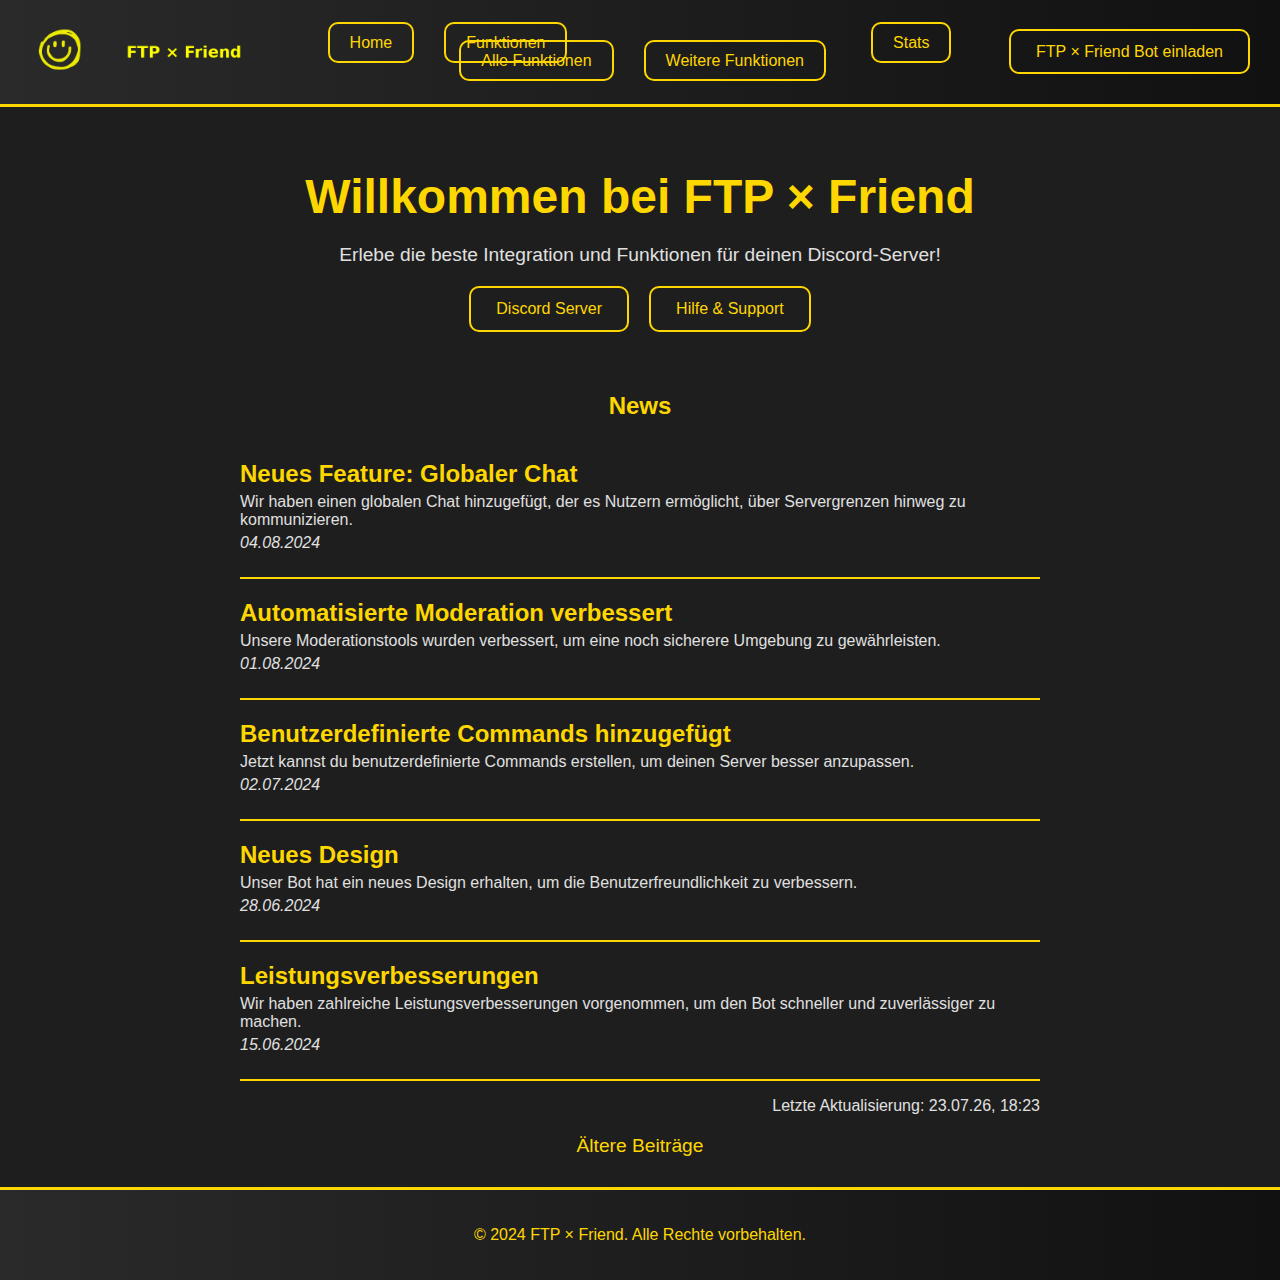
<file: index.html>
<!DOCTYPE html>
<html lang="de">
<head>
    <meta charset="UTF-8">
    <meta name="viewport" content="width=device-width, initial-scale=1.0">
    <title>FTP × Friend - Home</title>
    <link rel="stylesheet" href="styles.css">
</head>
<body>
    <header>
        <div class="header-container">
            <div class="logo">
                <img src="Ftp.freind_Bot.png" alt="FTP × Friend Bot Logo">
            </div>
            <nav>
                <ul class="menu">
                    <li><a href="https://discord-bot.geniusaigames.de">Home</a></li>
                    <li class="dropdown">
                        <a href="#" class="dropdown-toggle">Funktionen</a>
                        <ul class="dropdown-content">
                            <li><a href="funktionen.html">Alle Funktionen</a></li>
                            <li><a href="#">Weitere Funktionen</a></li>
                        </ul>
                    </li>
                    <li><a href="stats.html">Stats</a></li>
                </ul>
            </nav>
            <div class="invite">
                <a href="https://discord.com/oauth2/authorize?client_id=1223307511466037369&scope=bot%20applications.commands&permissions=2146958847">FTP × Friend Bot einladen</a>
            </div>
        </div>
    </header>
    <main>
        <section class="intro">
            <h1>Willkommen bei FTP × Friend</h1>
            <p>Erlebe die beste Integration und Funktionen für deinen Discord-Server!</p>
            <div class="additional-buttons">
                <a href="https://discord.com/invite/w49sdwefU6" class="button">Discord Server</a>
                <a href="https://discord.com/invite/w49sdwefU6" class="button">Hilfe & Support</a>
            </div>
        </section>
        <section class="news">
            <h2>News</h2>
            <div id="news-container">
            </div>
            <div class="update-info">
                <p>Letzte Aktualisierung: <span id="last-updated">-</span></p>
            </div>
            <div class="older-news">
                <a href="news.html">Ältere Beiträge</a>
            </div>
        </section>
    </main>
    <footer>
        <p>&copy; 2024 FTP × Friend. Alle Rechte vorbehalten.</p>
    </footer>
    <script src="news.js"></script>
</body>
</html>
</file>
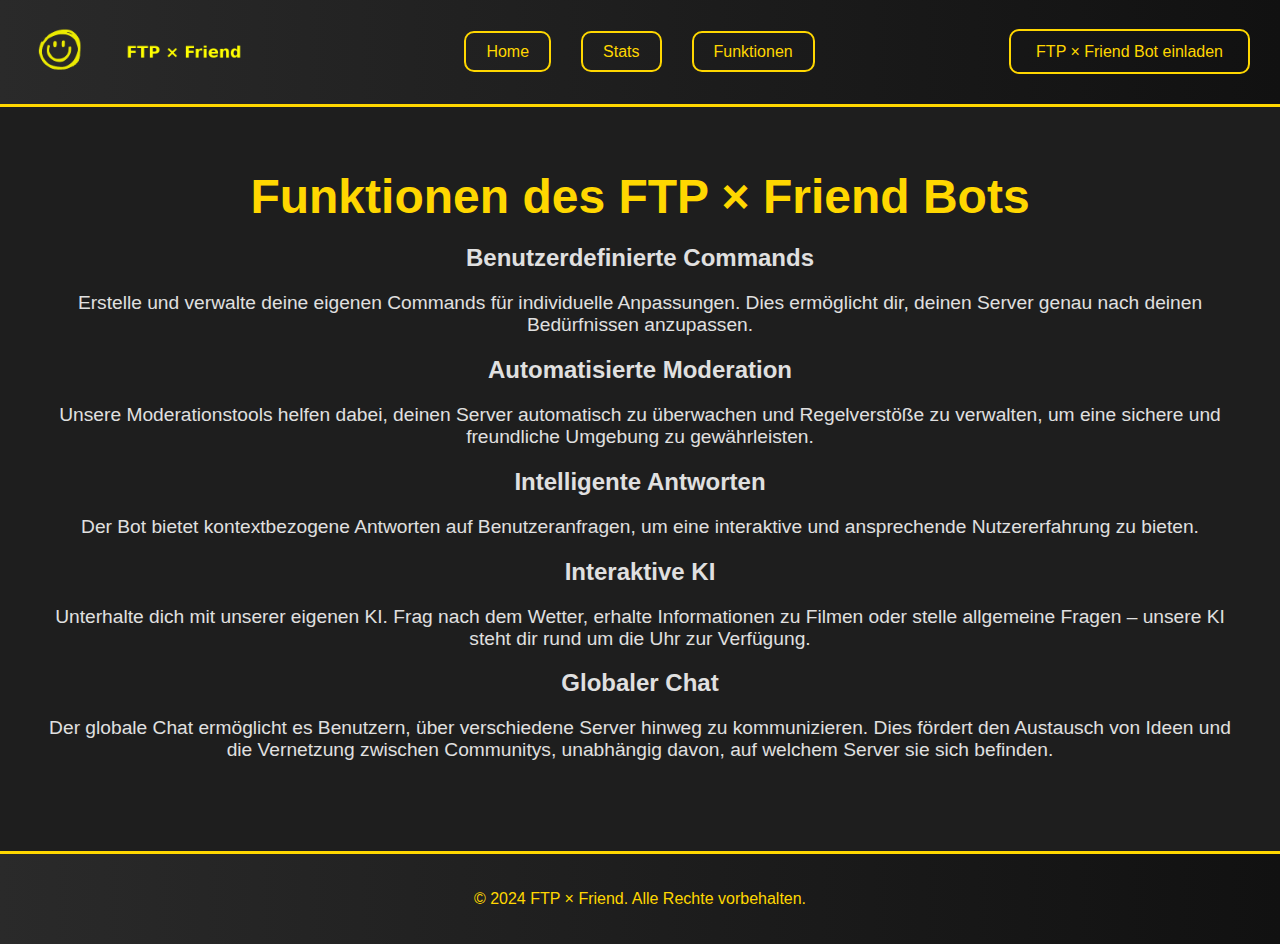
<file: funktionen.html>
<!DOCTYPE html>
<html lang="de">
<head>
    <meta charset="UTF-8">
    <meta name="viewport" content="width=device-width, initial-scale=1.0">
    <title>FTP × Friend - Funktionen</title>
    <link rel="stylesheet" href="styles.css">
</head>
<body>
    <header>
        <div class="header-container">
            <div class="logo">
                <img src="Ftp.freind_Bot.png" alt="FTP × Friend Bot Logo">
            </div>
            <nav>
                <ul>
                    <li><a href="index.html">Home</a></li>
                    <li><a href="stats.html">Stats</a></li>
                    <li><a href="funktionen.html">Funktionen</a></li>
                </ul>
            </nav>
            <div class="invite">
                <a href="https://discord.com/invite/yourbotinvite">FTP × Friend Bot einladen</a>
            </div>
        </div>
    </header>
    <main>
        <section class="features">
            <h1>Funktionen des FTP × Friend Bots</h1>
            <div class="features-list">
                <div class="feature-item">
                    <h2>Benutzerdefinierte Commands</h2>
                    <p>Erstelle und verwalte deine eigenen Commands für individuelle Anpassungen. Dies ermöglicht dir, deinen Server genau nach deinen Bedürfnissen anzupassen.</p>
                </div>
                <div class="feature-item">
                    <h2>Automatisierte Moderation</h2>
                    <p>Unsere Moderationstools helfen dabei, deinen Server automatisch zu überwachen und Regelverstöße zu verwalten, um eine sichere und freundliche Umgebung zu gewährleisten.</p>
                </div>
                <div class="feature-item">
                    <h2>Intelligente Antworten</h2>
                    <p>Der Bot bietet kontextbezogene Antworten auf Benutzeranfragen, um eine interaktive und ansprechende Nutzererfahrung zu bieten.</p>
                </div>
                <div class="feature-item">
                    <h2>Interaktive KI</h2>
                    <p>Unterhalte dich mit unserer eigenen KI. Frag nach dem Wetter, erhalte Informationen zu Filmen oder stelle allgemeine Fragen – unsere KI steht dir rund um die Uhr zur Verfügung.</p>
                </div>
                <div class="feature-item">
                    <h2>Globaler Chat</h2>
                    <p>Der globale Chat ermöglicht es Benutzern, über verschiedene Server hinweg zu kommunizieren. Dies fördert den Austausch von Ideen und die Vernetzung zwischen Communitys, unabhängig davon, auf welchem Server sie sich befinden.</p>
                </div>
            </div>
        </section>
    </main>
    <footer>
        <p>&copy; 2024 FTP × Friend. Alle Rechte vorbehalten.</p>
    </footer>
</body>
</html>
</file>
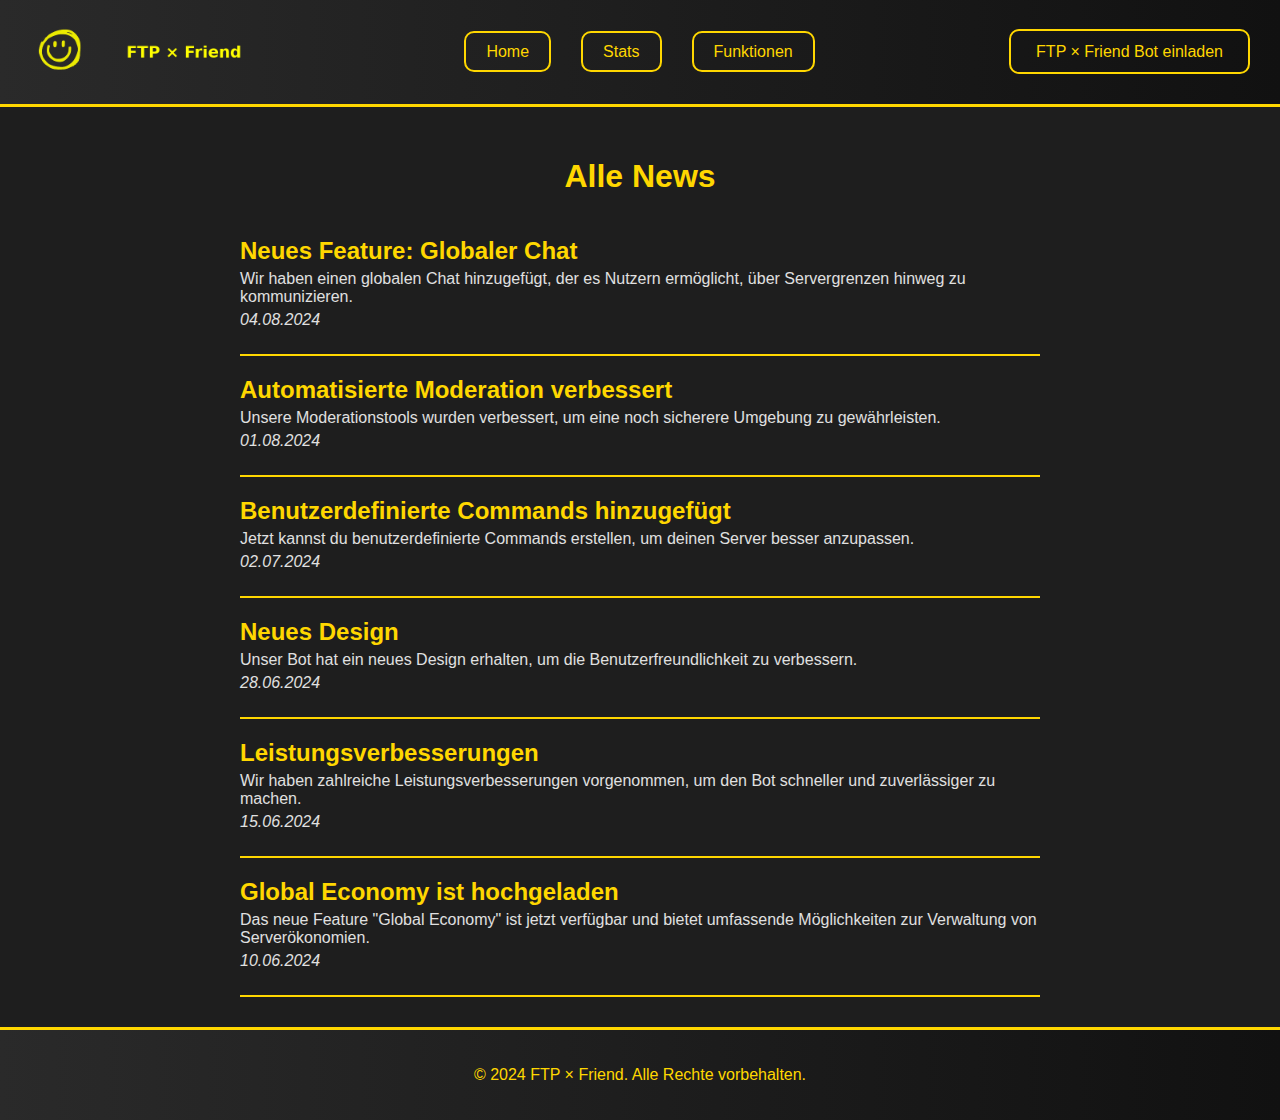
<file: news.html>
<!DOCTYPE html>
<html lang="de">
<head>
    <meta charset="UTF-8">
    <meta name="viewport" content="width=device-width, initial-scale=1.0">
    <title>FTP × Friend - News</title>
    <link rel="stylesheet" href="styles.css">
</head>
<body>
    <header>
        <div class="header-container">
            <div class="logo">
                <img src="Ftp.freind_Bot.png" alt="FTP × Friend Bot Logo">
            </div>
            <nav>
                <ul>
                    <li><a href="index.html">Home</a></li>
                    <li><a href="stats.html">Stats</a></li>
                    <li><a href="funktionen.html">Funktionen</a></li>
                </ul>
            </nav>
            <div class="invite">
                <a href="https://discord.com/oauth2/authorize?client_id=1223307511466037369&scope=bot%20applications.commands&permissions=2146958847">FTP × Friend Bot einladen</a>
            </div>
        </div>
    </header>
    <main>
        <section class="news">
            <h1>Alle News</h1>
            <div id="news-container">
                <!-- Nachrichten werden hier per JavaScript hinzugefügt -->
            </div>
        </section>
    </main>
    <footer>
        <p>&copy; 2024 FTP × Friend. Alle Rechte vorbehalten.</p>
    </footer>
    <script src="news.js"></script>
</body>
</html>
</file>
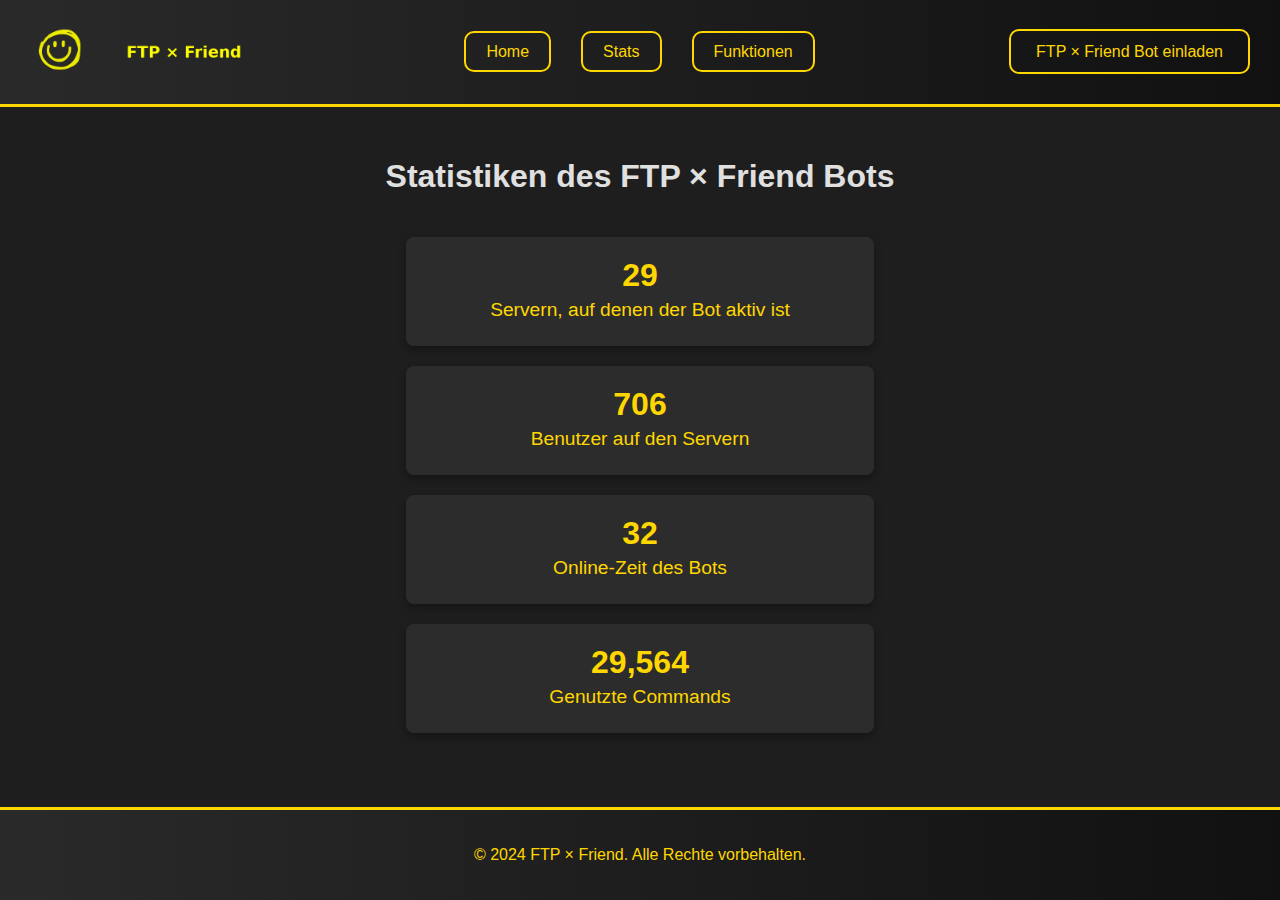
<file: stats.html>
<!DOCTYPE html>
<html lang="de">
<head>
    <meta charset="UTF-8">
    <meta name="viewport" content="width=device-width, initial-scale=1.0">
    <title>FTP × Friend - Stats</title>
    <link rel="stylesheet" href="styles.css">
    <style>
        .stats-container {
            display: grid;
            grid-template-columns: repeat(auto-fit, minmax(250px, 1fr));
            gap: 20px;
            padding: 20px;
        }

        .stat-box {
            background-color: #2c2c2c;
            border-radius: 8px;
            padding: 20px;
            text-align: center;
            color: #FFD700;
            box-shadow: 0 4px 8px rgba(0, 0, 0, 0.3);
        }

        .stat-box h2 {
            margin: 0;
            font-size: 2em;
        }

        .stat-box p {
            margin: 5px 0;
            font-size: 1.2em;
        }
    </style>
</head>
<body>
    <header>
        <div class="header-container">
            <div class="logo">
                <img src="Ftp.freind_Bot.png" alt="FTP × Friend Bot Logo">
            </div>
            <nav>
                <ul>
                    <li><a href="index.html">Home</a></li>
                    <li><a href="stats.html">Stats</a></li>
                    <li><a href="funktionen.html">Funktionen</a></li>
                </ul>
            </nav>
            <div class="invite">
                <a href="https://discord.com/invite/yourbotinvite">FTP × Friend Bot einladen</a>
            </div>
        </div>
    </header>
    <main>
        <section class="stats">
            <h1>Statistiken des FTP × Friend Bots</h1>
            <div class="stats-container">
                <div class="stat-box">
                    <h2 id="serverCount">0</h2>
                    <p>Servern, auf denen der Bot aktiv ist</p>
                </div>
                <div class="stat-box">
                    <h2 id="userCount">0</h2>
                    <p>Benutzer auf den Servern</p>
                </div>
                <div class="stat-box">
                    <h2 id="uptime">0</h2>
                    <p>Online-Zeit des Bots</p>
                </div>
                <div class="stat-box">
                    <h2 id="commands">0</h2>
                    <p>Genutzte Commands</p>
                </div>
            </div>
        </section>
    </main>
    <footer>
        <p>&copy; 2024 FTP × Friend. Alle Rechte vorbehalten.</p>
    </footer>
    <script src="stats.js"></script>
</body>
</html>
</file>
<file: styles.css>
body {
    margin: 0;
    font-family: 'Segoe UI', Tahoma, Geneva, Verdana, sans-serif;
    background-color: #1e1e1e;
    color: #e0e0e0;
    display: flex;
    flex-direction: column;
    min-height: 100vh;
}

.header-container {
    display: flex;
    justify-content: space-between;
    align-items: center;
    padding: 20px 30px;
    background: linear-gradient(90deg, #2a2a2a, #111);
    border-bottom: 3px solid #FFD700;
}

.logo img {
    height: 60px;
}

nav ul {
    list-style-type: none;
    margin: 0;
    padding: 0;
    display: flex;
}

nav ul li {
    margin: 0 15px;
}

nav ul li a {
    color: #FFD700;
    text-decoration: none;
    padding: 10px 20px;
    border: 2px solid #FFD700;
    border-radius: 10px;
    transition: background-color 0.3s ease, transform 0.3s ease, box-shadow 0.3s ease;
}

nav ul li a:hover {
    background-color: #FFD700;
    color: #282828;
    transform: scale(1.1);
    box-shadow: 0 6px 12px rgba(0, 0, 0, 0.4);
}

.invite a {
    color: #FFD700;
    text-decoration: none;
    padding: 12px 25px;
    border: 2px solid #FFD700;
    border-radius: 10px;
    transition: background-color 0.3s ease, transform 0.3s ease, box-shadow 0.3s ease;
}

.invite a:hover {
    background-color: #FFD700;
    color: #282828;
    transform: scale(1.1);
    box-shadow: 0 6px 12px rgba(0, 0, 0, 0.4);
}

main {
    padding: 30px 40px;
    flex: 1;
    display: flex;
    flex-direction: column;
    align-items: center;
}

.intro {
    text-align: center;
    margin-bottom: 40px;
}

.intro h1 {
    font-size: 3em;
    margin-bottom: 20px;
    color: #FFD700;
}
.features {
    text-align: center;
    margin-bottom: 40px;
}
.features p {
    font-size: 1.2em;
}

.features h1 {
    font-size: 3em;
    margin-bottom: 20px;
    color: #FFD700;
}

.intro p {
    font-size: 1.2em;
}

.additional-buttons {
    display: flex;
    justify-content: center;
    gap: 20px;
    margin-top: 20px;
}

.button {
    color: #FFD700;
    text-decoration: none;
    padding: 12px 25px;
    border: 2px solid #FFD700;
    border-radius: 10px;
    transition: background-color 0.3s ease, transform 0.3s ease, box-shadow 0.3s ease;
}

.button:hover {
    background-color: #FFD700;
    color: #282828;
    transform: scale(1.1);
    box-shadow: 0 6px 12px rgba(0, 0, 0, 0.4);
}

.news {
    width: 100%;
    max-width: 800px;
    margin: 0 auto;
}

.news h2, .news h1 {
    text-align: center;
    color: #FFD700;
}

.news-item {
    border-bottom: 2px solid #FFD700;
    padding: 20px 0;
}

.news-item h3 {
    margin: 0;
    font-size: 1.5em;
    color: #FFD700;
}

.news-item p {
    margin: 5px 0;
}

.update-info {
    text-align: right;
    margin-top: 10px;
}

.older-news {
    text-align: center;
    margin-top: 20px;
}

.older-news a {
    color: #FFD700;
    text-decoration: none;
    font-size: 1.2em;
}

footer {
    text-align: center;
    padding: 20px;
    background: linear-gradient(90deg, #2a2a2a, #111);
    border-top: 3px solid #FFD700;
    color: #FFD700;
}

@media (max-width: 768px) {
    .header-container {
        flex-direction: column;
        align-items: flex-start;
    }

    nav ul {
        flex-direction: column;
        align-items: flex-start;
    }

    nav ul li {
        margin: 10px 0;
    }

    .additional-buttons {
        flex-direction: column;
    }

    .button {
        margin-top: 10px;
    }
}
</file>
